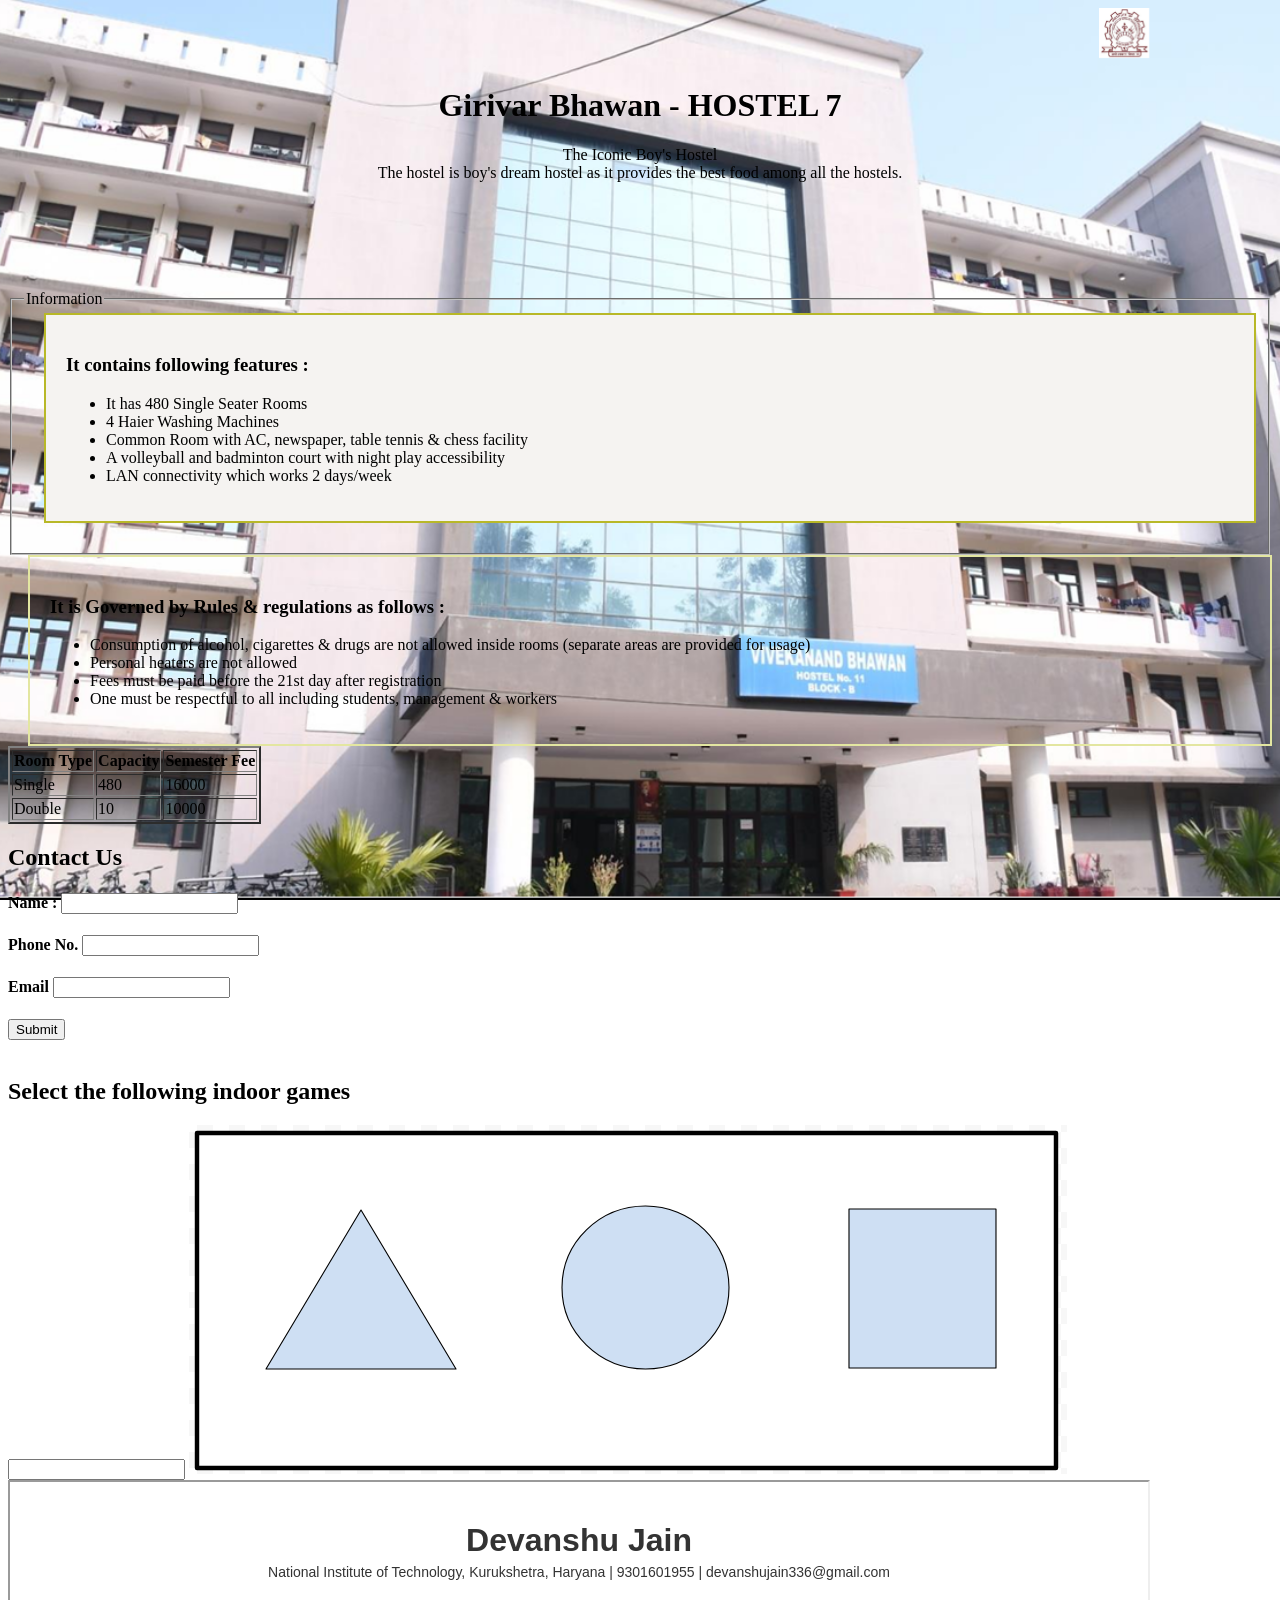
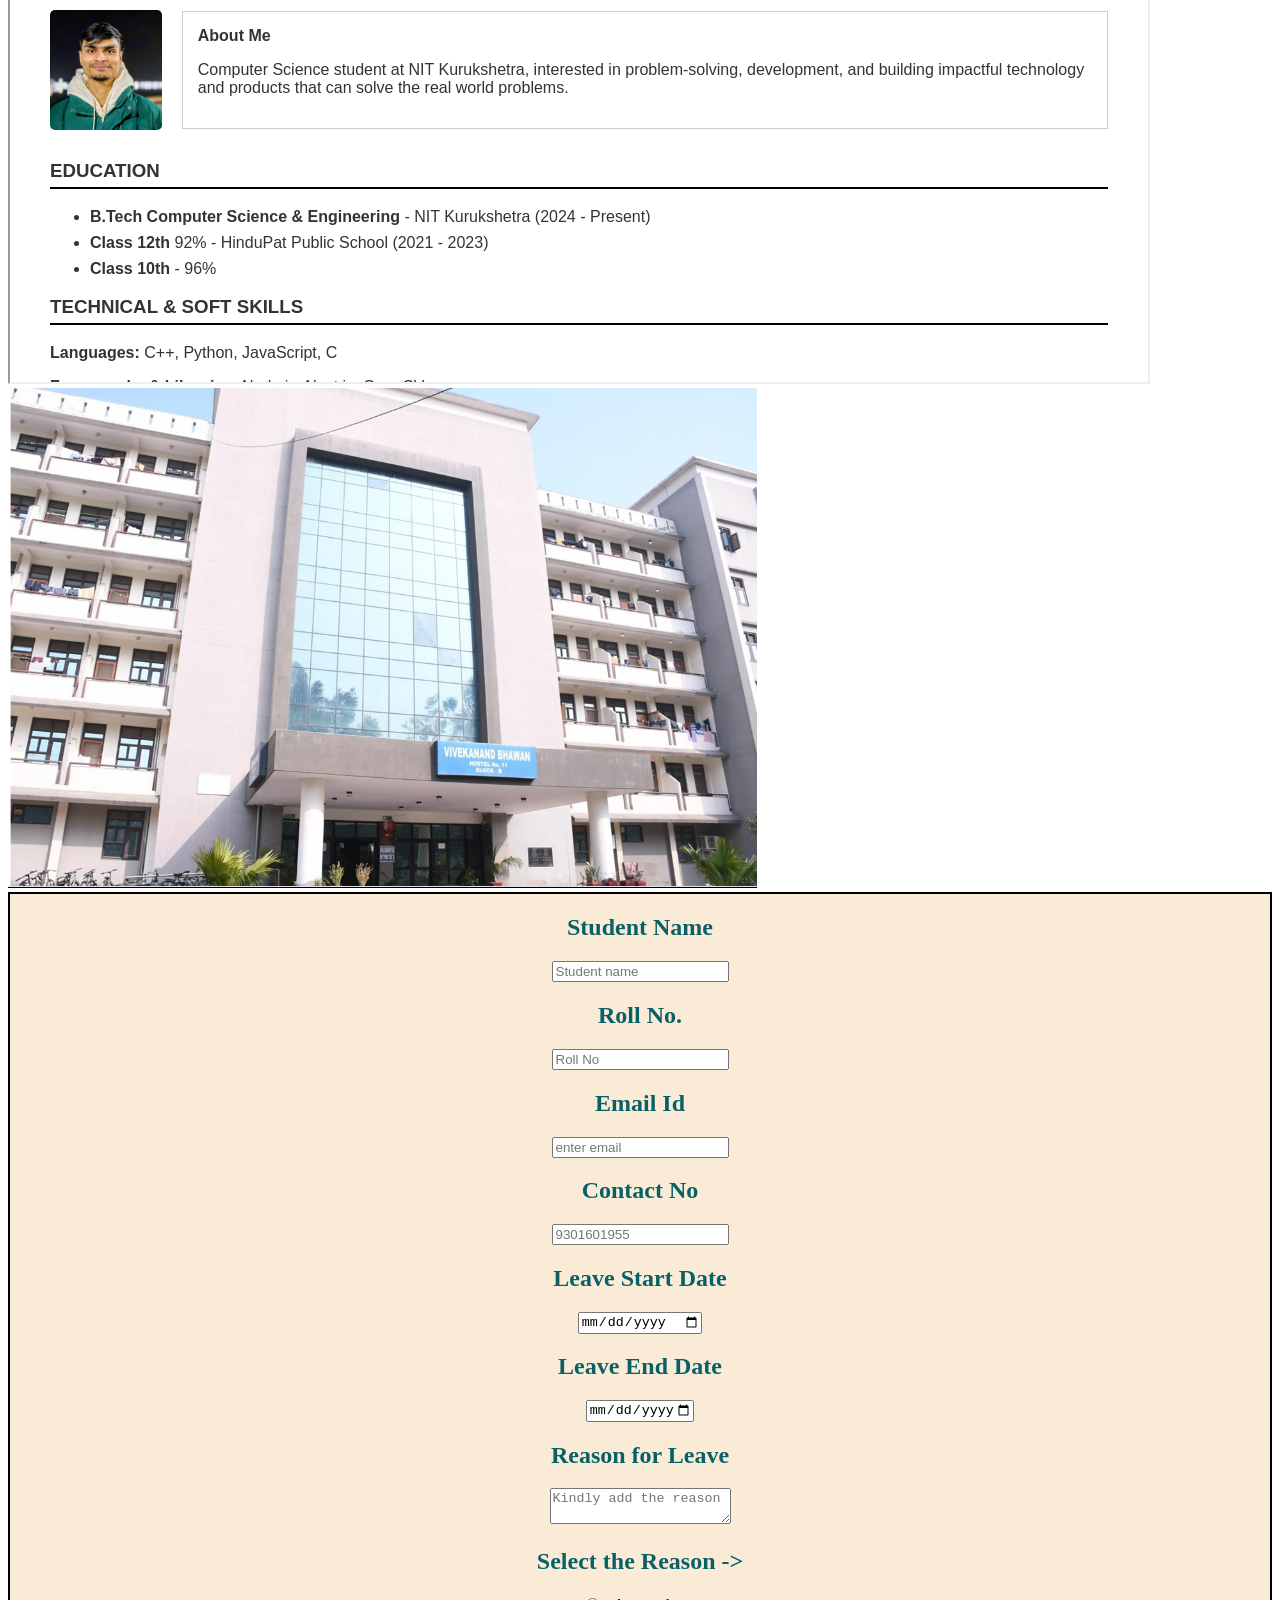
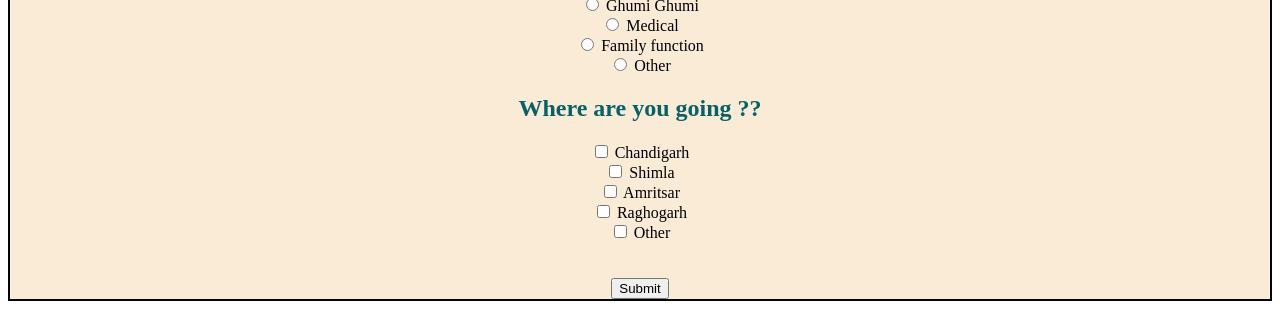
<file: index.html>
<!DOCTYPE html>
<html lang="en">
<head>
    <meta charset="UTF-8">
    <meta name="viewport" content="width=device-width, initial-scale=1.0">
    <title>Document</title>

    <style>
       
    </style>
</head> 

     <link rel="stylesheet" href="hostel_style.css">
<body>   

    <marquee behavior="alternate" direction="left">
      
        <img src="logo.png" alt="logo" height="50px"></marquee>

         
    

    <div class="heading">
        <h1><strong>Girivar Bhawan - HOSTEL 7</strong></h1>
        The Iconic Boy's Hostel

        <br>

        The hostel is boy's dream hostel as it provides the best food among all the hostels.
        <br><br><br><br><br><br>
    </div>

    <br>

    <fieldset>
        <legend>Information</legend>
        <div class="features">
            <h3>It contains following features :</h3>
            <ul>
                <li>It has 480 Single Seater Rooms</li>
                <li>4 Haier Washing Machines</li>
              
                <li>Common Room with AC, newspaper, table tennis & chess facility</li>
                <li>A volleyball and badminton court with night play accessibility</li>
                <li>LAN connectivity which works 2 days/week</li>
            </ul> 
        </div>
    </fieldset>

    <div class="Rules">
        <h3>It is Governed by Rules & regulations as follows :</h3>
        <ul>
            <li>Consumption of alcohol, cigarettes & drugs are not allowed inside rooms
                (separate areas are provided for usage)
            </li>
            <li>Personal heaters are not allowed</li>
            <li>Fees must be paid before the 21st day after registration</li>
            <li>One must be respectful to all including students, management & workers</li>
        </ul>
    </div>

    <div class="room">
        <table border="2">
            <tr>
                <th>Room Type</th>
                <th>Capacity</th>
                <th>Semester Fee</th>
            </tr>

            <tr>
                <td>Single</td>
                <td>480</td>
                <td>16000</td>
            </tr>

            <tr>
                <td>Double</td>
                <td>10</td>
                <td>10000</td>
            </tr>
        </table>
    </div>

    <div class="contact">
        <h2>Contact Us</h2>
        <h4>Name : <input type="text" name="name"></h4>
        <h4>Phone No. <input type="tel" name="phone"></h4>
        <h4>Email <input type="email" name="email"></h4>
        <div class="button1"></div>
        <button id="bt1" type="submit">Submit</button>
    </div>

    <br>

    <h2>Select the following indoor games</h2>

    <input list="indoor-games">
    <datalist id="indoor-games">
        <option value="Chess">
        <option value="Ludo">
        <option value="Carrom">
    </datalist> 

    <img src="map_demo.png" alt="map_image" usemap="#shapes">

    <map name="shapes">
        <area shape="circle" coords="455,165,90" href="profile.html">
        <area shape="poly" coords="170,80,260,243,78,242" href="goals.html">
        <area shape="rect" coords="662,85,809,240" href="profile.html">
    </map>

    <br>

    <iframe src="profile.html" frameborder="10" title="Profile" width="90%" height="500px"></iframe>

    <picture>
        <source media="(min-width: 600px)" srcset="image.png">
        <source media="(min-width: 300px)" srcset="image.png">
        <img src="image.png" alt="background image" height="500px">
    </picture>

    <div class="formbox">
        <form>
            <label for="name"><h2>Student Name</h2></label>
            <input type="text" name="name" placeholder="Student name">

            <label for="roll"><h2>Roll No.</h2></label>
            <input type="text" name="roll" placeholder="Roll No">

            <label for="email"><h2>Email Id</h2></label>
            <input type="email" name="email" placeholder="enter email">

            <label for="contact"><h2>Contact No</h2></label>

            <input type="tel" name="contact" placeholder="9301601955" required>

            <label><h2>Leave Start Date</h2></label>
            <input type="date" min="2026-02-04">

            <label><h2>Leave End Date</h2></label>
            <input type="date" max="2026-07-20">

            <label><h2>Reason for Leave</h2></label>

            <textarea name="reason" placeholder="Kindly add the reason"></textarea>

            <h2>Select the Reason -></h2>
            <input type="radio" name="reasonType"> Ghumi Ghumi <br>
            <input type="radio" name="reasonType"> Medical <br>
            <input type="radio" name="reasonType"> Family function <br>
            <input type="radio" name="reasonType"> Other <br>

            <h2>Where are you going ??</h2>
            <input type="checkbox"> Chandigarh <br>
            <input type="checkbox"> Shimla <br>
            <input type="checkbox"> Amritsar <br>
            <input type="checkbox"> Raghogarh <br>
            <input type="checkbox"> Other <br>

            <br><br>

            <button type="submit" onclick="alert('Successfully Submitted!')">Submit</button>
        </form>
    </div>

    <p>


</body>

</html>
</file>
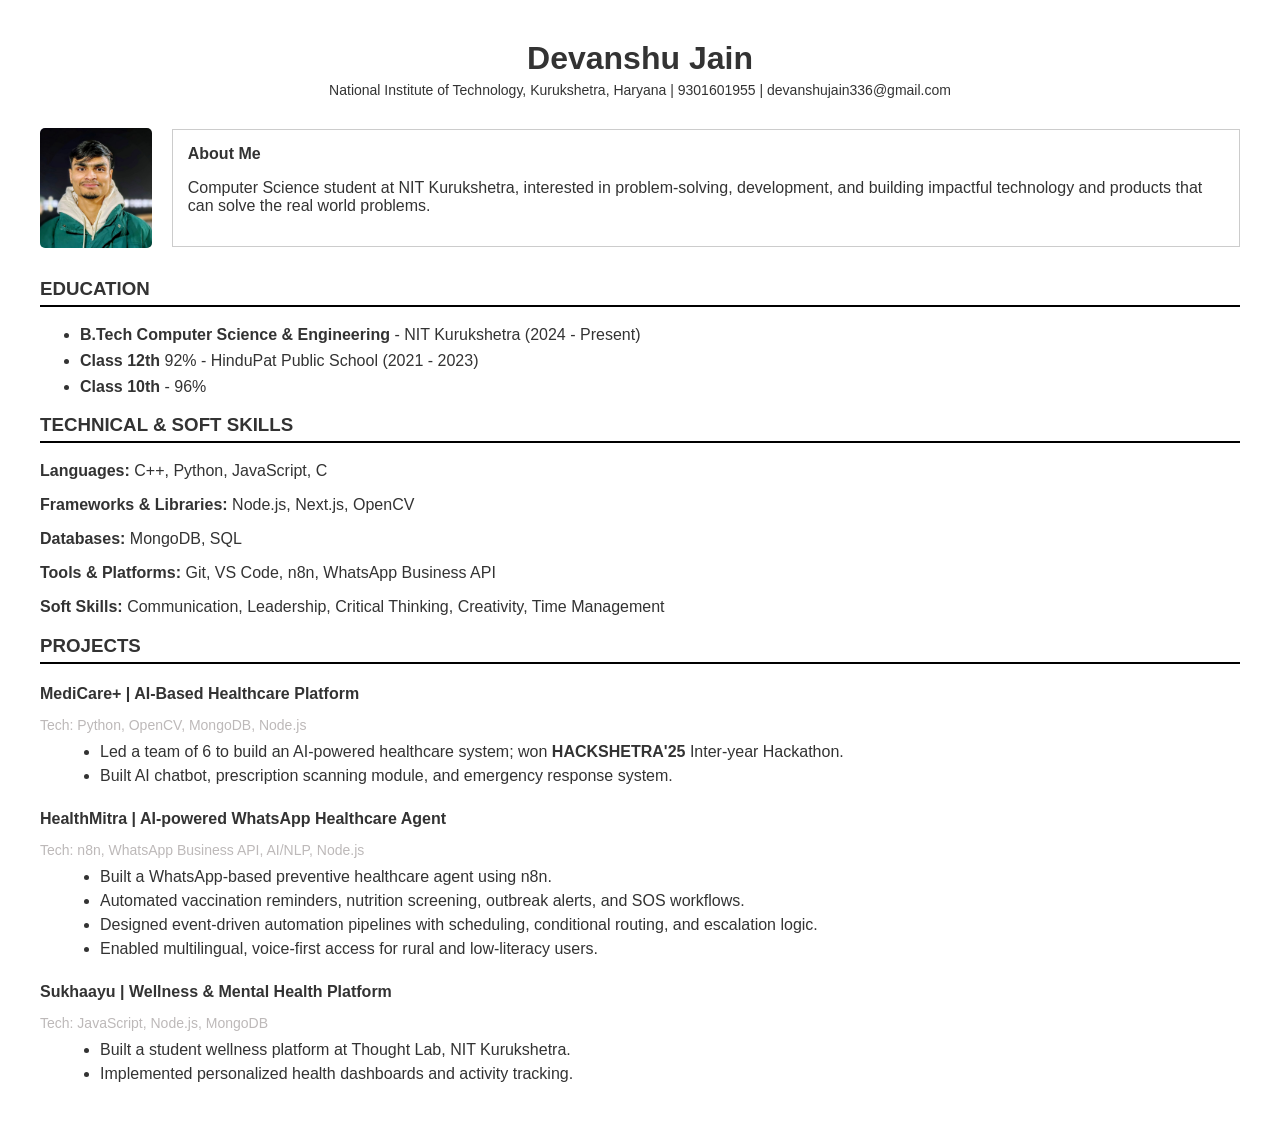
<file: profile.html>
<!DOCTYPE html>
<html lang="en">
<head>
    <meta charset="UTF-8">
    <meta name="viewport" content="width=device-width, initial-scale=1.0">
    <title>Devanshu Jain - Resume</title>

    <style>
        body {
            font-family: Arial, Helvetica, sans-serif;
            margin: 40px;
            color: #333;
        }

        h1 {
            margin-bottom: 5px;
        }

        .header {
            text-align: center;
        }

        .contact {
            font-size: 14px;
            margin-bottom: 30px;
        }

    
        .profile {
            display: flex;
            align-items: center;
            gap: 20px;
            margin-bottom: 30px;
        }

        .profile img {
            height: 120px;
            border-radius: 5px;
        }

        .info-box {
            border: 1px solid #ccc;
            padding: 15px;
            width: 100%;
        }

        h3 {
            border-bottom: 2px solid #000;
            padding-bottom: 5px;
        }

        ul {
            margin-top: 10px;
        }

        li {
            margin-bottom: 8px;
        }

        .project {
    margin-bottom: 25px;
}

.project h4 {
    margin-bottom: 5px;
}

.tech {
    font-size: 14px;
    color: #bdb9b9;
    margin-bottom: 8px;
}

.project ul {
    margin-left: 20px;
}

.project li {
    margin-bottom: 6px;
}

    </style>
</head>

<body>

    <div class="header">
        <h1>Devanshu Jain</h1>
        <div class="contact">
            National Institute of Technology, Kurukshetra, Haryana |
            9301601955 |
            devanshujain336@gmail.com
        </div>
    </div>

    <div class="profile">
        <img src="pic.jpg" alt="Profile Photo">

        <div class="info-box">
            <strong>About Me</strong>
            <p>
                Computer Science student at NIT Kurukshetra,
                interested in problem-solving, development, and building
                impactful technology and products that can solve the real world problems.
            </p>
        </div>
    </div>

    <h3>EDUCATION</h3>
    <ul>
        <li><strong>B.Tech Computer Science & Engineering</strong> - NIT Kurukshetra (2024 - Present)</li>
        <li><strong>Class 12th</strong>  92% - HinduPat Public School (2021 - 2023)</li>
        <li><strong>Class 10th</strong> - 96%</li>
    </ul>

   <h3>TECHNICAL & SOFT SKILLS</h3>

<div class="skills-section">
    <p><strong>Languages:</strong> C++, Python, JavaScript, C</p>
    <p><strong>Frameworks & Libraries:</strong> Node.js, Next.js, OpenCV</p>
    <p><strong>Databases:</strong> MongoDB, SQL</p>
    <p><strong>Tools & Platforms:</strong> Git, VS Code, n8n, WhatsApp Business API</p>
    <p><strong>Soft Skills:</strong> Communication, Leadership, Critical Thinking, Creativity, Time Management</p>
</div>

   <h3>PROJECTS</h3>

<div class="project">
    <h4>MediCare+ | AI-Based Healthcare Platform</h4>
    <p class="tech">Tech: Python, OpenCV, MongoDB, Node.js</p>
    <ul>
        <li>Led a team of 6 to build an AI-powered healthcare system; won <strong>HACKSHETRA'25</strong> Inter-year Hackathon.</li>
        <li>Built AI chatbot, prescription scanning module, and emergency response system.</li>
    </ul>
</div>

<div class="project">
    <h4>HealthMitra | AI-powered WhatsApp Healthcare Agent</h4>
    <p class="tech">Tech: n8n, WhatsApp Business API, AI/NLP, Node.js</p>
    <ul>
        <li>Built a WhatsApp-based preventive healthcare agent using n8n.</li>
        <li>Automated vaccination reminders, nutrition screening, outbreak alerts, and SOS workflows.</li>
        <li>Designed event-driven automation pipelines with scheduling, conditional routing, and escalation logic.</li>
        <li>Enabled multilingual, voice-first access for rural and low-literacy users.</li>
    </ul>
</div>

<div class="project">
    <h4>Sukhaayu | Wellness & Mental Health Platform</h4>
    <p class="tech">Tech: JavaScript, Node.js, MongoDB</p>
    <ul>
        <li>Built a student wellness platform at Thought Lab, NIT Kurukshetra.</li>
        <li>Implemented personalized health dashboards and activity tracking.</li>
    </ul>
</div>


    

</body>
</html>
</file>
<file: hostel_style.css>
.heading{
            text-align: center;
        }

        body{
            background-image: url("image.png");
            background-size: cover;
            background-position: center;
            position: relative;
            background-repeat: no-repeat;
            background-attachment: fixed; 
        }

     

        .features{
            border: 2px solid rgb(184, 184, 40);
            margin-left: 20px;
            padding: 20px; 
            margin-bottom: 20px;
            background-color: rgb(245, 243, 241);
        }

        .Rules{
            border: 2px solid rgb(227, 230, 161);
            margin-left: 20px;
            padding: 20px; 
        }

        body * {
            position: relative;
            z-index: 1;
        }

        .button1{
            margin-right: 50px;
        }

        .formbox{
            border: 2px solid black;
            text-align: center;
            background-color: antiquewhite;
        }

        .formbox h2{
            color: rgb(9, 97, 103);
        }
</file>
